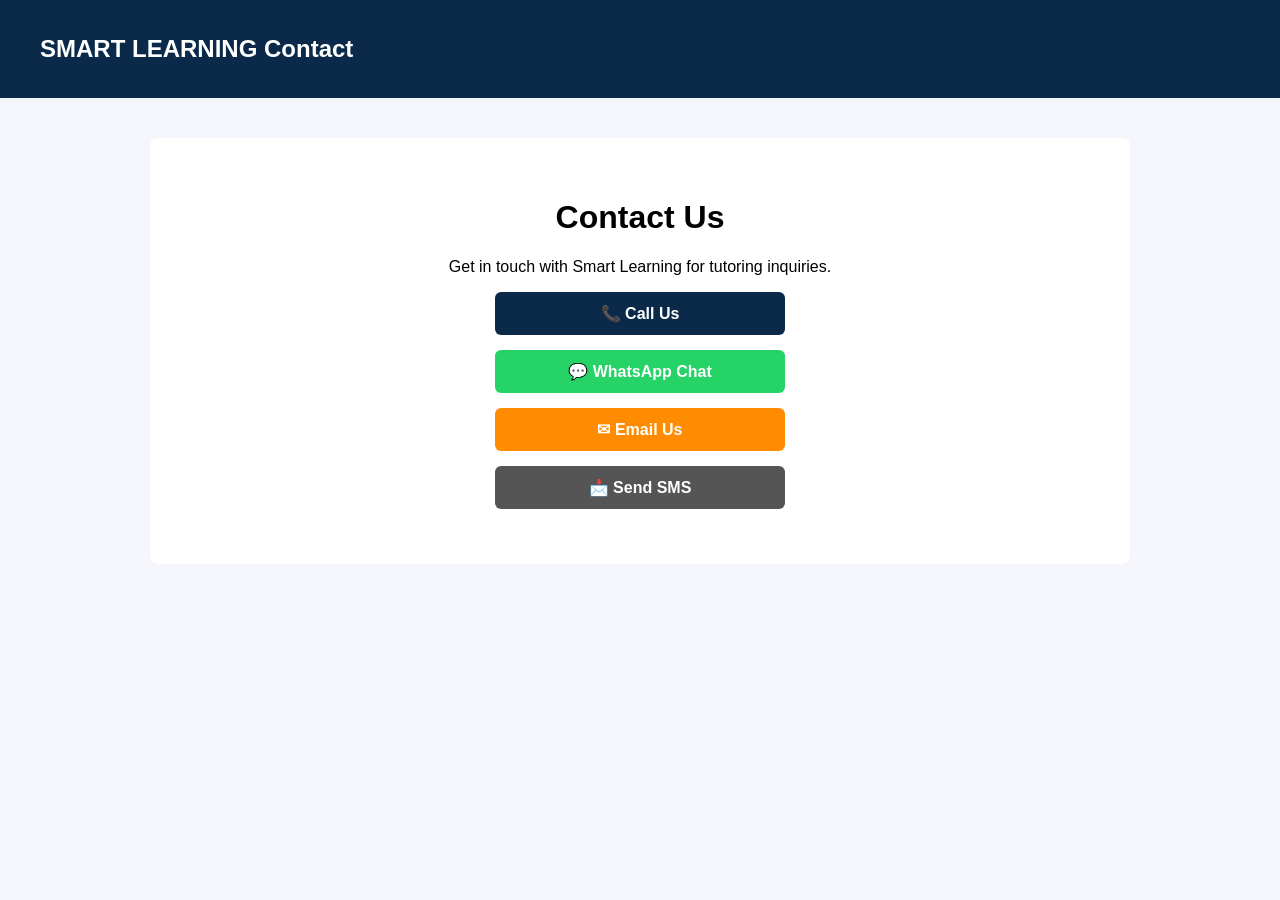
<file: Smart learning/contact.html>
<!DOCTYPE html>
<html>
<link rel="stylesheet" href="css/style.css">

<title>Contact | Smart Learning</title>

<meta name="viewport" content="width=device-width, initial-scale=1.0">

<style>

body{
font-family:Arial;
margin:0;
background:#f4f6fb;
}

header{
background:#0b2a4a;
color:white;
padding:15px 40px;
}

.container{
max-width:900px;
margin:auto;
padding:40px;
background:white;
margin-top:40px;
border-radius:8px;
text-align:center;
}

.contact-btn{
display:block;
margin:15px auto;
padding:12px 20px;
width:250px;
border-radius:6px;
text-decoration:none;
color:white;
font-weight:bold;
}

.phone{background:#0b2a4a;}
.whatsapp{background:#25D366;}
.email{background:#ff8c00;}
.sms{background:#555;}

</style>

</head>

<body>

<header>

<h2>SMART LEARNING Contact</h2>

</header>

<div class="container">

<h1>Contact Us</h1>

<p>Get in touch with Smart Learning for tutoring inquiries.</p>

<a class="contact-btn phone" href="tel:+447988508100">

📞 Call Us

</a>

<a class="contact-btn whatsapp" href="https://wa.me/447988508100">

💬 WhatsApp Chat

</a>

<a class="contact-btn email" href="mailto:smartlearningofficial.01@gmail.com">

✉ Email Us

</a>

<a class="contact-btn sms" href="sms:+447988508100">

📩 Send SMS

</a>

</div>
<script src="js/app.js"></script>
</body>
</html>
</file>
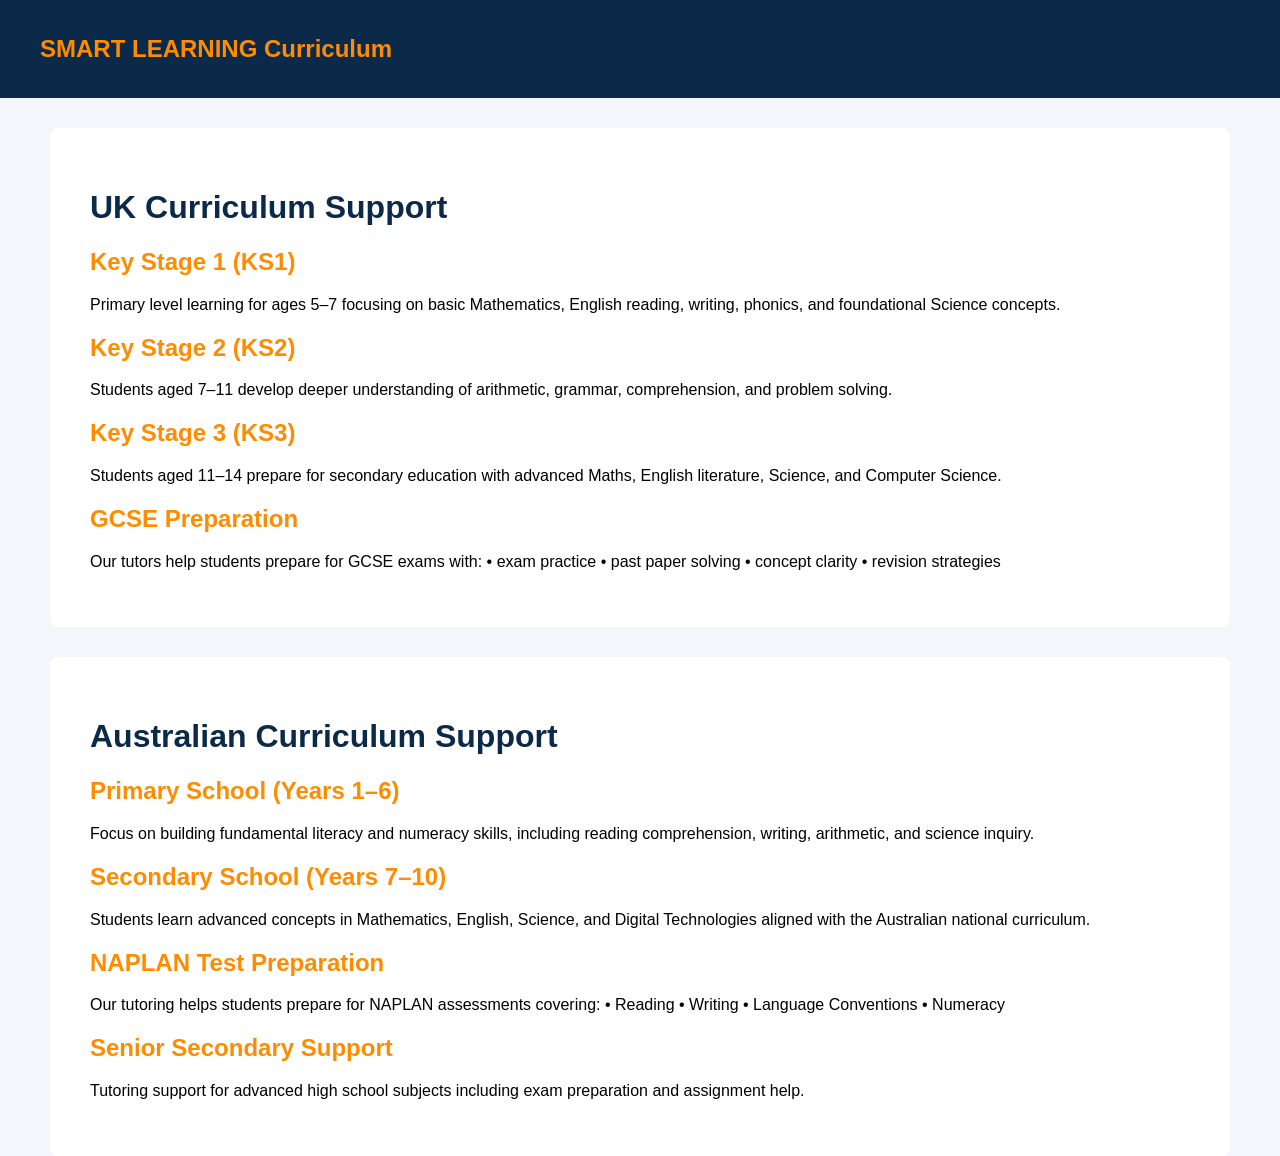
<file: Smart learning/curriculum.html>
<!DOCTYPE html>
<html>
<link rel="stylesheet" href="css/style.css">

<title>Curriculum | Smart Learning</title>

<meta name="viewport" content="width=device-width, initial-scale=1.0">

<style>

body{
font-family:Arial;
margin:0;
background:#f4f6fb;
}

header{
background:#0b2a4a;
color:white;
padding:15px 40px;
}

.section{
padding:40px;
max-width:1100px;
margin:auto;
background:white;
margin-top:30px;
border-radius:8px;
}

h1{
color:#0b2a4a;
}

h2{
color:#ff8c00;
}

</style>

</head>

<body>

<header>

<h2>SMART LEARNING Curriculum</h2>

</header>

<div class="section">

<h1>UK Curriculum Support</h1>

<h2>Key Stage 1 (KS1)</h2>

<p>

Primary level learning for ages 5–7 focusing on basic Mathematics, English reading, writing, phonics, and foundational Science concepts.

</p>

<h2>Key Stage 2 (KS2)</h2>

<p>

Students aged 7–11 develop deeper understanding of arithmetic, grammar, comprehension, and problem solving.

</p>

<h2>Key Stage 3 (KS3)</h2>

<p>

Students aged 11–14 prepare for secondary education with advanced Maths, English literature, Science, and Computer Science.

</p>

<h2>GCSE Preparation</h2>

<p>

Our tutors help students prepare for GCSE exams with:

• exam practice  
• past paper solving  
• concept clarity  
• revision strategies

</p>

</div>


<div class="section">

<h1>Australian Curriculum Support</h1>

<h2>Primary School (Years 1–6)</h2>

<p>

Focus on building fundamental literacy and numeracy skills, including reading comprehension, writing, arithmetic, and science inquiry.

</p>

<h2>Secondary School (Years 7–10)</h2>

<p>

Students learn advanced concepts in Mathematics, English, Science, and Digital Technologies aligned with the Australian national curriculum.

</p>

<h2>NAPLAN Test Preparation</h2>

<p>

Our tutoring helps students prepare for NAPLAN assessments covering:

• Reading  
• Writing  
• Language Conventions  
• Numeracy

</p>

<h2>Senior Secondary Support</h2>

<p>

Tutoring support for advanced high school subjects including exam preparation and assignment help.

</p>

</div>
<script src="js/app.js"></script>
</body>
</html>
</file>
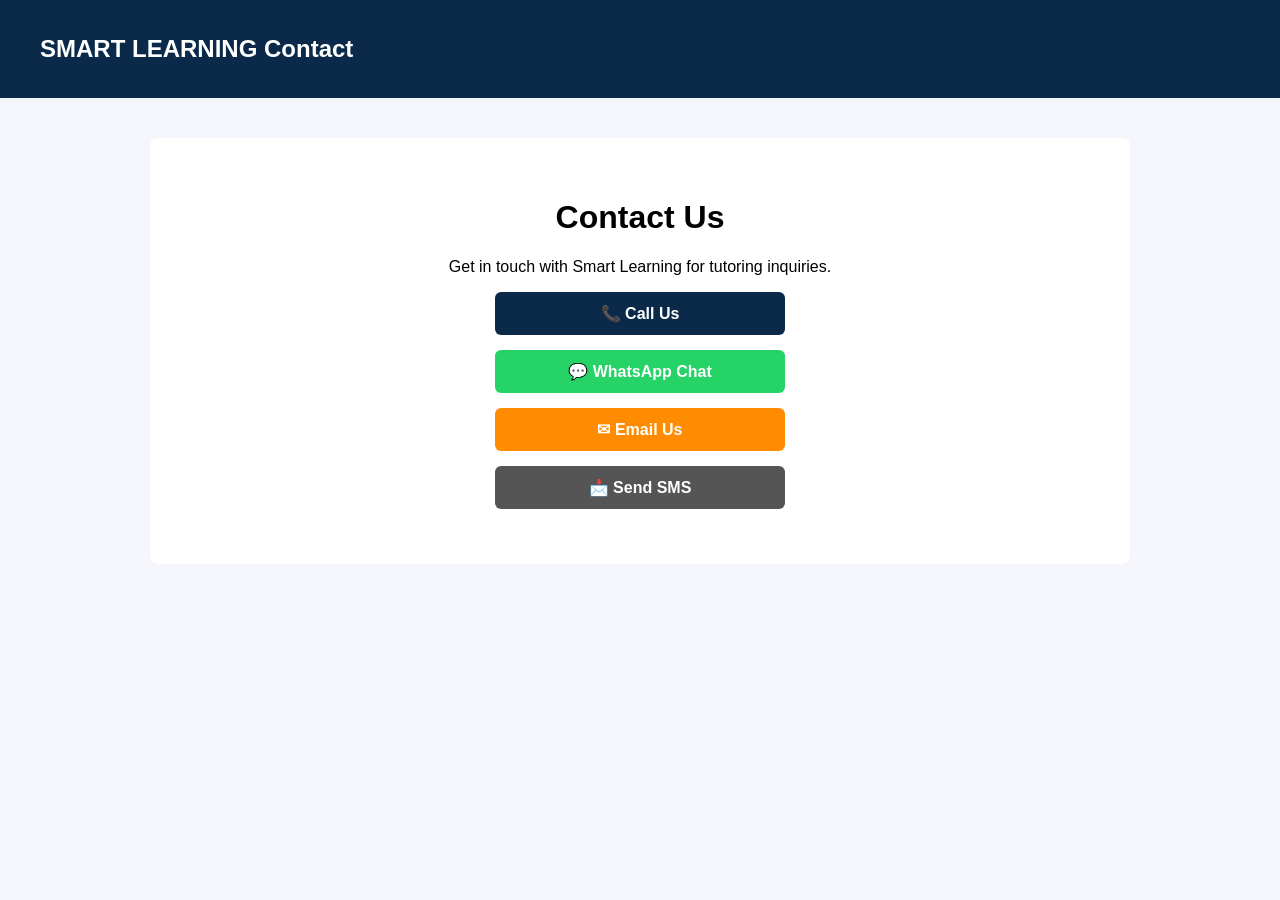
<file: Smart learning/docs/contact.html>
<!DOCTYPE html>
<html>
<link rel="stylesheet" href="css/style.css">

<title>Contact | Smart Learning</title>

<meta name="viewport" content="width=device-width, initial-scale=1.0">

<style>

body{
font-family:Arial;
margin:0;
background:#f4f6fb;
}

header{
background:#0b2a4a;
color:white;
padding:15px 40px;
}

.container{
max-width:900px;
margin:auto;
padding:40px;
background:white;
margin-top:40px;
border-radius:8px;
text-align:center;
}

.contact-btn{
display:block;
margin:15px auto;
padding:12px 20px;
width:250px;
border-radius:6px;
text-decoration:none;
color:white;
font-weight:bold;
}

.phone{background:#0b2a4a;}
.whatsapp{background:#25D366;}
.email{background:#ff8c00;}
.sms{background:#555;}

</style>

</head>

<body>

<header>

<h2>SMART LEARNING Contact</h2>

</header>

<div class="container">

<h1>Contact Us</h1>

<p>Get in touch with Smart Learning for tutoring inquiries.</p>

<a class="contact-btn phone" href="tel:+447988508100">

📞 Call Us

</a>

<a class="contact-btn whatsapp" href="https://wa.me/447988508100">

💬 WhatsApp Chat

</a>

<a class="contact-btn email" href="mailto:smartlearningofficial.01@gmail.com">

✉ Email Us

</a>

<a class="contact-btn sms" href="sms:+447988508100">

📩 Send SMS

</a>

</div>
<script src="js/app.js"></script>
</body>
</html>
</file>
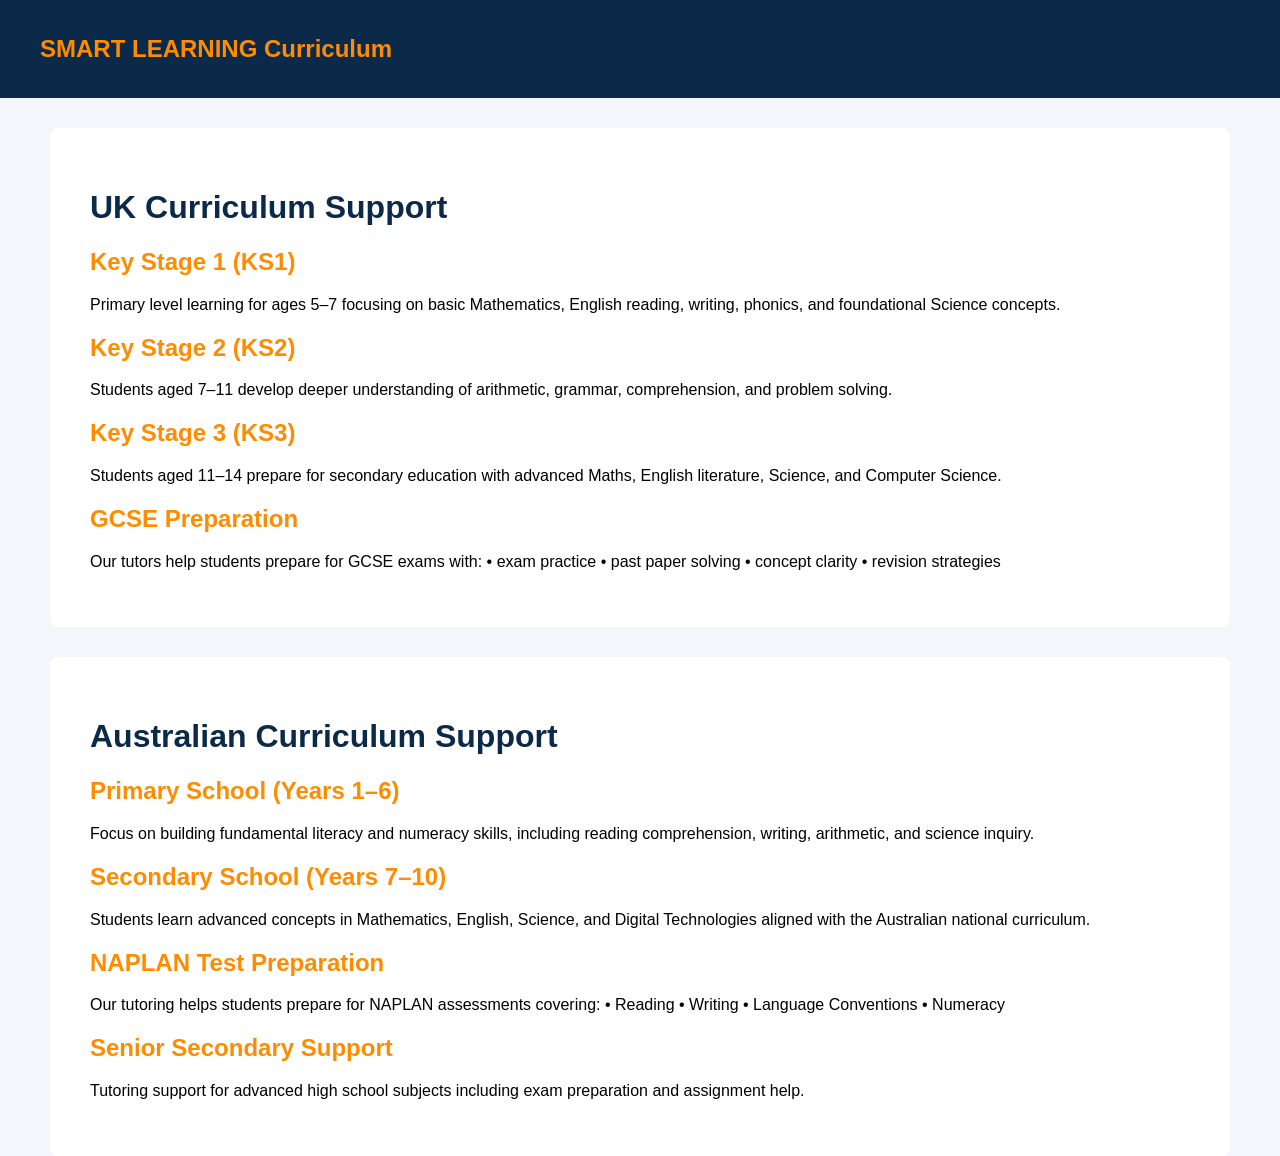
<file: Smart learning/docs/curriculum.html>
<!DOCTYPE html>
<html>
<link rel="stylesheet" href="css/style.css">

<title>Curriculum | Smart Learning</title>

<meta name="viewport" content="width=device-width, initial-scale=1.0">

<style>

body{
font-family:Arial;
margin:0;
background:#f4f6fb;
}

header{
background:#0b2a4a;
color:white;
padding:15px 40px;
}

.section{
padding:40px;
max-width:1100px;
margin:auto;
background:white;
margin-top:30px;
border-radius:8px;
}

h1{
color:#0b2a4a;
}

h2{
color:#ff8c00;
}

</style>

</head>

<body>

<header>

<h2>SMART LEARNING Curriculum</h2>

</header>

<div class="section">

<h1>UK Curriculum Support</h1>

<h2>Key Stage 1 (KS1)</h2>

<p>

Primary level learning for ages 5–7 focusing on basic Mathematics, English reading, writing, phonics, and foundational Science concepts.

</p>

<h2>Key Stage 2 (KS2)</h2>

<p>

Students aged 7–11 develop deeper understanding of arithmetic, grammar, comprehension, and problem solving.

</p>

<h2>Key Stage 3 (KS3)</h2>

<p>

Students aged 11–14 prepare for secondary education with advanced Maths, English literature, Science, and Computer Science.

</p>

<h2>GCSE Preparation</h2>

<p>

Our tutors help students prepare for GCSE exams with:

• exam practice  
• past paper solving  
• concept clarity  
• revision strategies

</p>

</div>


<div class="section">

<h1>Australian Curriculum Support</h1>

<h2>Primary School (Years 1–6)</h2>

<p>

Focus on building fundamental literacy and numeracy skills, including reading comprehension, writing, arithmetic, and science inquiry.

</p>

<h2>Secondary School (Years 7–10)</h2>

<p>

Students learn advanced concepts in Mathematics, English, Science, and Digital Technologies aligned with the Australian national curriculum.

</p>

<h2>NAPLAN Test Preparation</h2>

<p>

Our tutoring helps students prepare for NAPLAN assessments covering:

• Reading  
• Writing  
• Language Conventions  
• Numeracy

</p>

<h2>Senior Secondary Support</h2>

<p>

Tutoring support for advanced high school subjects including exam preparation and assignment help.

</p>

</div>
<script src="js/app.js"></script>
</body>
</html>
</file>
<file: Smart learning/css/style.css>
body{
font-family: Arial;
margin:0;
background:white;
}

header{
background:#0a1f44;
color:white;
padding:15px;
}

nav{
display:flex;
justify-content:space-between;
align-items:center;
}

nav ul{
list-style:none;
display:flex;
}

nav ul li{
margin-left:20px;
}

nav a{
color:white;
text-decoration:none;
}

.hero{
text-align:center;
padding:120px;
background:#0a1f44;
color:white;
}

.btn{
background:orange;
padding:12px 25px;
color:white;
text-decoration:none;
border-radius:5px;
}
</file>
<file: Smart learning/docs/css/style.css>
body{
font-family: Arial;
margin:0;
background:white;
}

header{
background:#0a1f44;
color:white;
padding:15px;
}

nav{
display:flex;
justify-content:space-between;
align-items:center;
}

nav ul{
list-style:none;
display:flex;
}

nav ul li{
margin-left:20px;
}

nav a{
color:white;
text-decoration:none;
}

.hero{
text-align:center;
padding:120px;
background:#0a1f44;
color:white;
}

.btn{
background:orange;
padding:12px 25px;
color:white;
text-decoration:none;
border-radius:5px;
}
</file>
